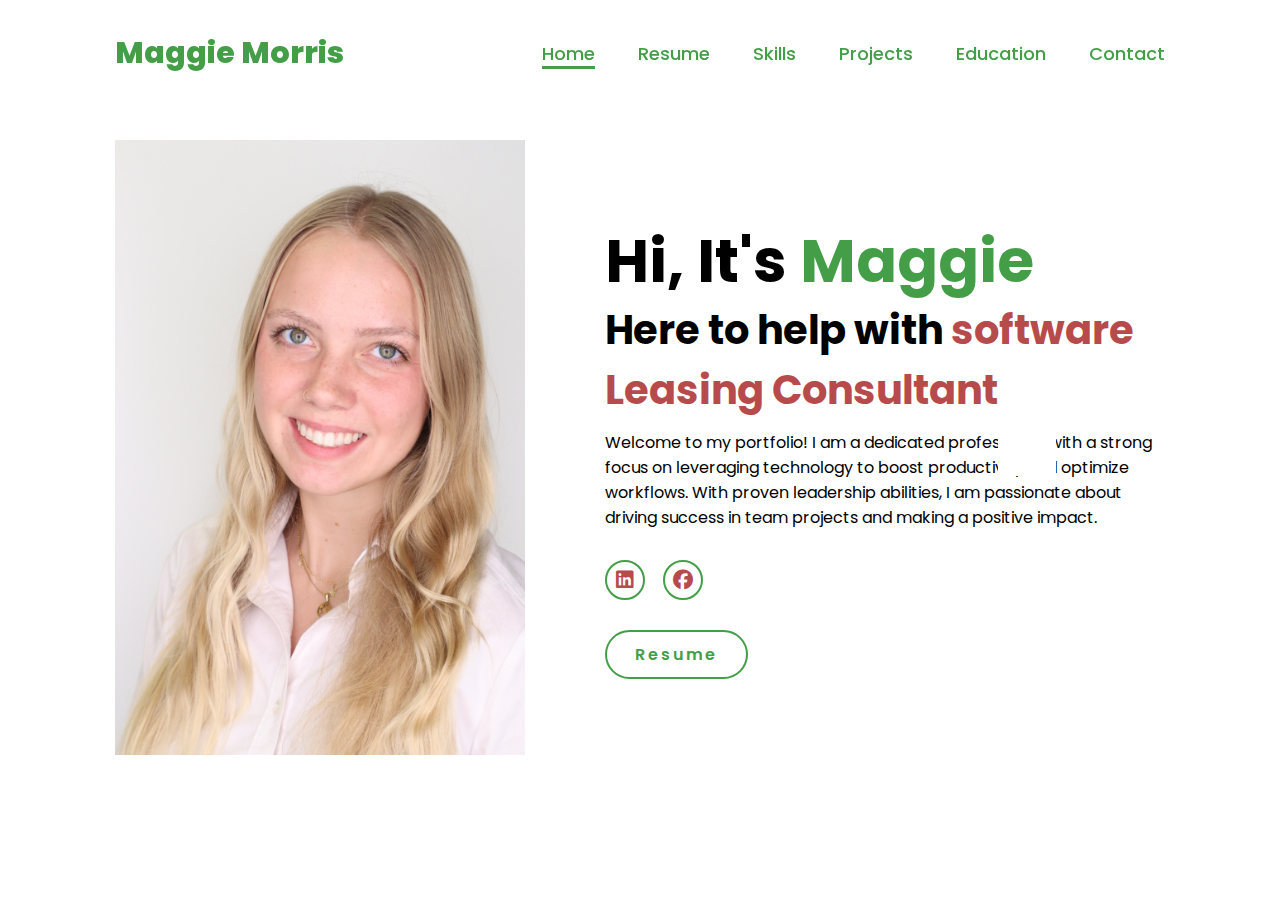
<file: index.html>
<!DOCTYPE html>
<html lang="en">
    
<head>
    <meta charset="UTF-8">
    <meta name="viewport" content="width=device-width, initial-scale=1.0">
    <link rel="stylesheet" href="https://cdnjs.cloudflare.com/ajax/libs/font-awesome/6.5.2/css/all.min.css">
    <link rel="stylesheet" href="style.css">
    <title>Portfolio Website</title>
</head>
<body>
    <header>
        <a href="#" class="logo">Maggie Morris</a>

        <nav>
            <a href="index.html" class="active"> Home</a>
            <a href="resume.html" >Resume</a>
            <a href="skills.html" >Skills</a>
            <a href="projects.html" >Projects</a>
            <a href="education.html" >Education</a>
            <a href="contact.html" >Contact</a>
        </nav>
    </header>
    <section class="home">
        <div class="home-img">
            <img src="main.jpg" alt="">
        </div>
        <div class="home-content">
            <h1>Hi, It's <span>Maggie</span></h1>
            <h3 class="typing-text">Here to help with <span></span></h3>
            <p>Welcome to my portfolio! I am a dedicated professional with a strong focus on leveraging technology to boost productivity and optimize workflows. With proven leadership abilities, I am passionate about driving success in team projects and making a positive impact.</p>
            <div class="social-icons">
                <a href="https://www.linkedin.com/in/maggie-morris-1a7662244"><i class="fa-brands fa-linkedin"></i></a>
                <a href="https://www.facebook.com/maggie.morris.182/"><i class="fa-brands fa-facebook"></i></a>
            </div>
            <a href="resume.html" class="btn">Resume</a>
        </div>
    </section>
</body>
</html>
</file>
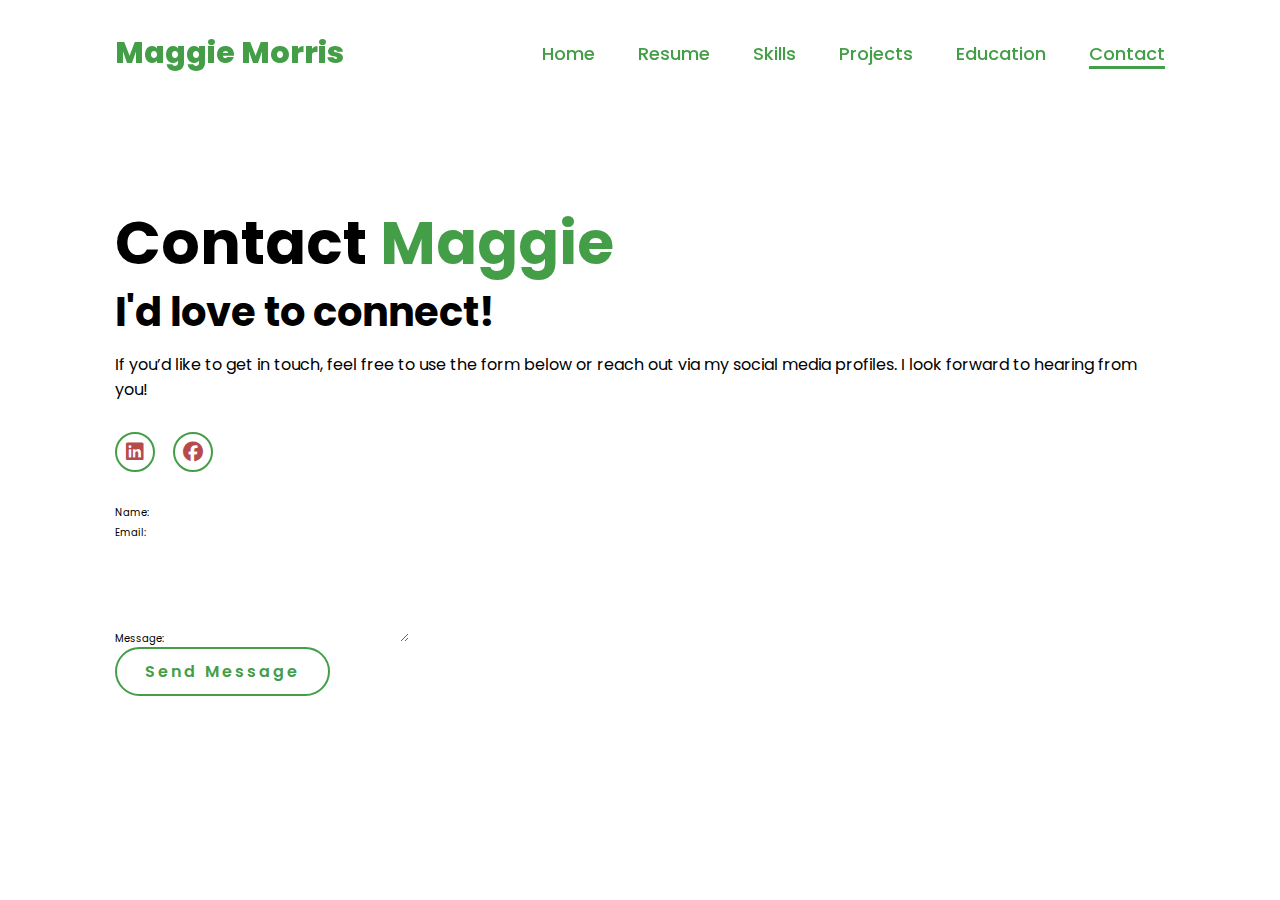
<file: contact.html>
<!DOCTYPE html>
<html lang="en">

<head>
    <meta charset="UTF-8">
    <meta name="viewport" content="width=device-width, initial-scale=1.0">
    <link rel="stylesheet" href="https://cdnjs.cloudflare.com/ajax/libs/font-awesome/6.5.2/css/all.min.css">
    <link rel="stylesheet" href="style.css">
    <title>Contact - Maggie Morris</title>
</head>

<body>
    <header>
        <a href="#" class="logo">Maggie Morris</a>

        <nav>
            <a href="index.html">Home</a>
            <a href="resume.html">Resume</a>
            <a href="skills.html">Skills</a>
            <a href="projects.html">Projects</a>
            <a href="education.html">Education</a>
            <a href="contact.html" class="active">Contact</a>
        </nav>
    </header>

    <section class="home">
        <div class="home-content">
            <h1>Contact <span>Maggie</span></h1>
            <h3 class="typing-text">I'd love to connect!</h3>
            <p>If you’d like to get in touch, feel free to use the form below or reach out via my social media profiles. I look forward to hearing from you!</p>
            <div class="social-icons">
                <a href="https://www.linkedin.com/in/maggie-morris-1a7662244"><i class="fa-brands fa-linkedin"></i></a>
                <a href="https://www.facebook.com/maggie.morris.182/"><i class="fa-brands fa-facebook"></i></a>
            </div>
            <form action="mailto:maggie.l.morris@gmail.com" method="post" enctype="text/plain">
                <div class="form-group">
                    <label for="name">Name:</label>
                    <input type="text" id="name" name="name" required>
                </div>
                <div class="form-group">
                    <label for="email">Email:</label>
                    <input type="email" id="email" name="email" required>
                </div>
                <div class="form-group">
                    <label for="message">Message:</label>
                    <textarea id="message" name="message" rows="5" required></textarea>
                </div>
                <button type="submit" class="btn">Send Message</button>
            </form>
        </div>
    </section>
</body>

</html>
</file>
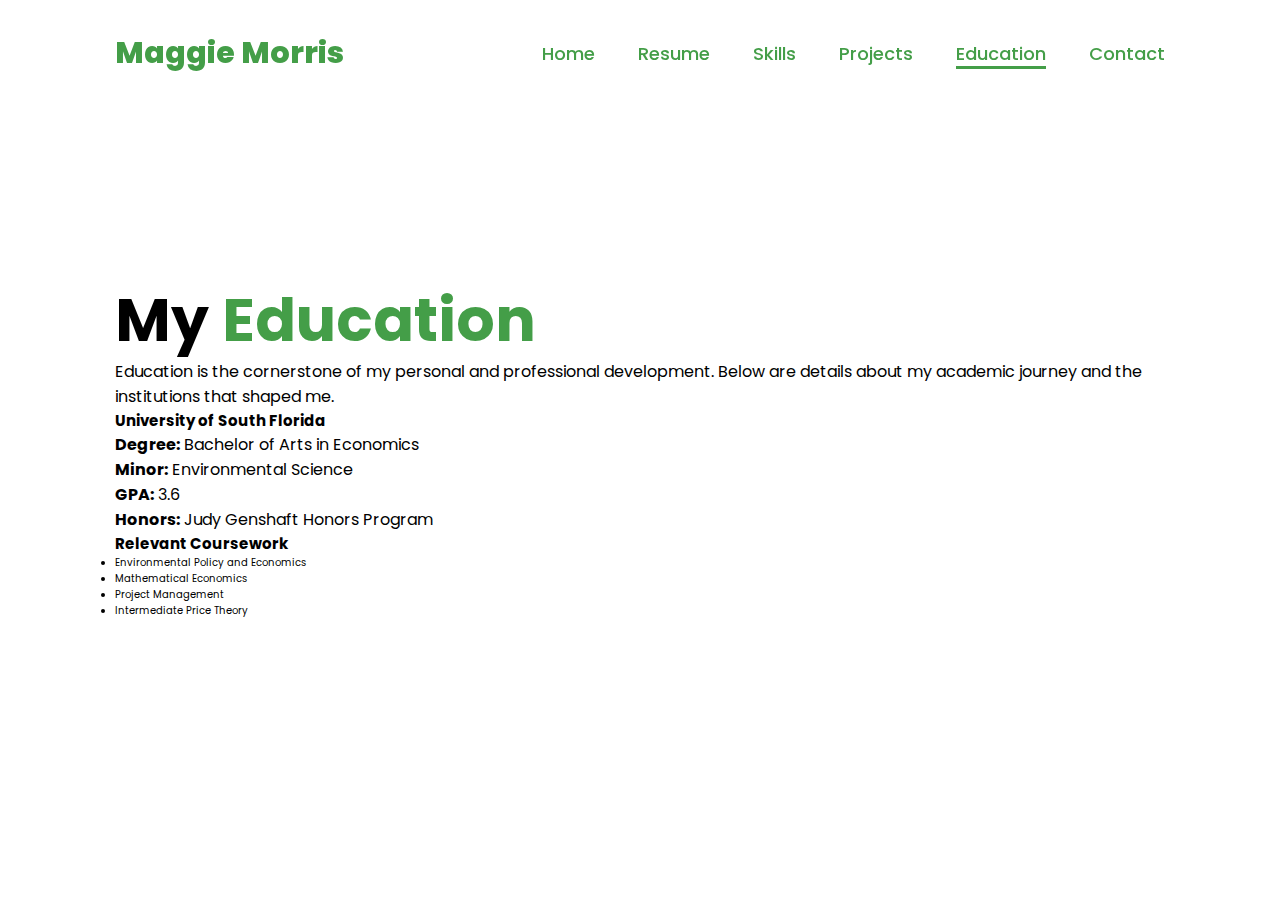
<file: education.html>
<!DOCTYPE html>
<html lang="en">

<head>
    <meta charset="UTF-8">
    <meta name="viewport" content="width=device-width, initial-scale=1.0">
    <link rel="stylesheet" href="https://cdnjs.cloudflare.com/ajax/libs/font-awesome/6.5.2/css/all.min.css">
    <link rel="stylesheet" href="style.css">
    <title>Education - Maggie Morris</title>
</head>

<body>
    <header>
        <a href="#" class="logo">Maggie Morris</a>

        <nav>
            <a href="index.html">Home</a>
            <a href="resume.html">Resume</a>
            <a href="skills.html">Skills</a>
            <a href="projects.html">Projects</a>
            <a href="education.html" class="active">Education</a>
            <a href="contact.html">Contact</a>
        </nav>
    </header>

    <section class="home">
        <div class="home-content">
            <h1>My <span>Education</span></h1>
            <p>Education is the cornerstone of my personal and professional development. Below are details about my academic journey and the institutions that shaped me.</p>
            <div class="education-list">
                <div class="education-item">
                    <h2>University of South Florida</h2>
                    <p><strong>Degree:</strong> Bachelor of Arts in Economics</p>
                    <p><strong>Minor:</strong> Environmental Science</p>
                    <p><strong>GPA:</strong> 3.6</p>
                    <p><strong>Honors:</strong> Judy Genshaft Honors Program</p>
                </div>
                <div class="education-item">
                    <h2>Relevant Coursework</h2>
                    <ul>
                        <li>Environmental Policy and Economics</li>
                        <li>Mathematical Economics</li>
                        <li>Project Management</li>
                        <li>Intermediate Price Theory</li>
                    </ul>
                </div>
            </div>
        </div>
    </section>
</body>

</html>
</file>
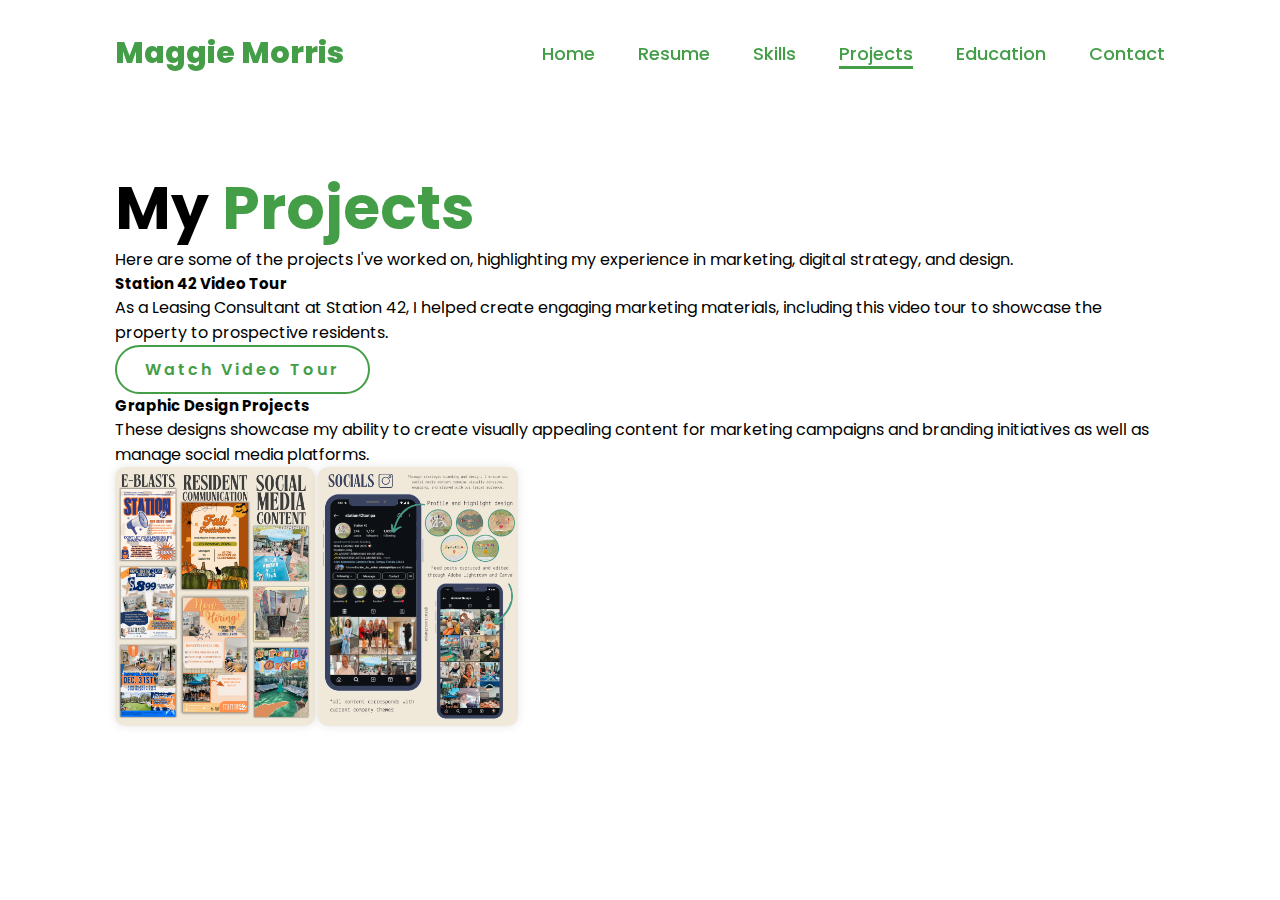
<file: projects.html>
<!DOCTYPE html>
<html lang="en">

<head>
    <meta charset="UTF-8">
    <meta name="viewport" content="width=device-width, initial-scale=1.0">
    <link rel="stylesheet" href="https://cdnjs.cloudflare.com/ajax/libs/font-awesome/6.5.2/css/all.min.css">
    <link rel="stylesheet" href="style.css">
    <title>Projects - Maggie Morris</title>
</head>

<body>
    <header>
        <a href="#" class="logo">Maggie Morris</a>

        <nav>
            <a href="index.html">Home</a>
            <a href="resume.html">Resume</a>
            <a href="skills.html">Skills</a>
            <a href="projects.html" class="active">Projects</a>
            <a href="education.html">Education</a>
            <a href="contact.html">Contact</a>
        </nav>
    </header>

    <section class="home">
        <div class="home-content">
            <h1>My <span>Projects</span></h1>
            <p>Here are some of the projects I've worked on, highlighting my experience in marketing, digital strategy, and design.</p>
            
            <div class="projects-list">
                <div class="project">
                    <h2>Station 42 Video Tour</h2>
                    <p>As a Leasing Consultant at Station 42, I helped create engaging marketing materials, including this video tour to showcase the property to prospective residents.</p>
                    <a href="https://station42.us/?gad_source=1&gclid=CjwKCAiAnpy9BhAkEiwA-P8N4pXcExBDQFygDtD2teCL8s94_E-7WIGcySiJYXMnpBfGl8vRYDQIGBoCsjcQAvD_BwE&startScreen=intro.main&inline=true" class="btn" target="_blank">Watch Video Tour</a>
                </div>

                <div class="project">
                    <h2>Graphic Design Projects</h2>
                    <p>These designs showcase my ability to create visually appealing content for marketing campaigns and branding initiatives as well as manage social media platforms.</p>
                    <div class="project-images">
                        <img src="2.png" alt="Graphic Design Project 1">
                        <img src="3.png" alt="Graphic Design Project 2">
                    </div>
                </div>
            </div>
        </div>
    </section>
</body>

</html>
</file>
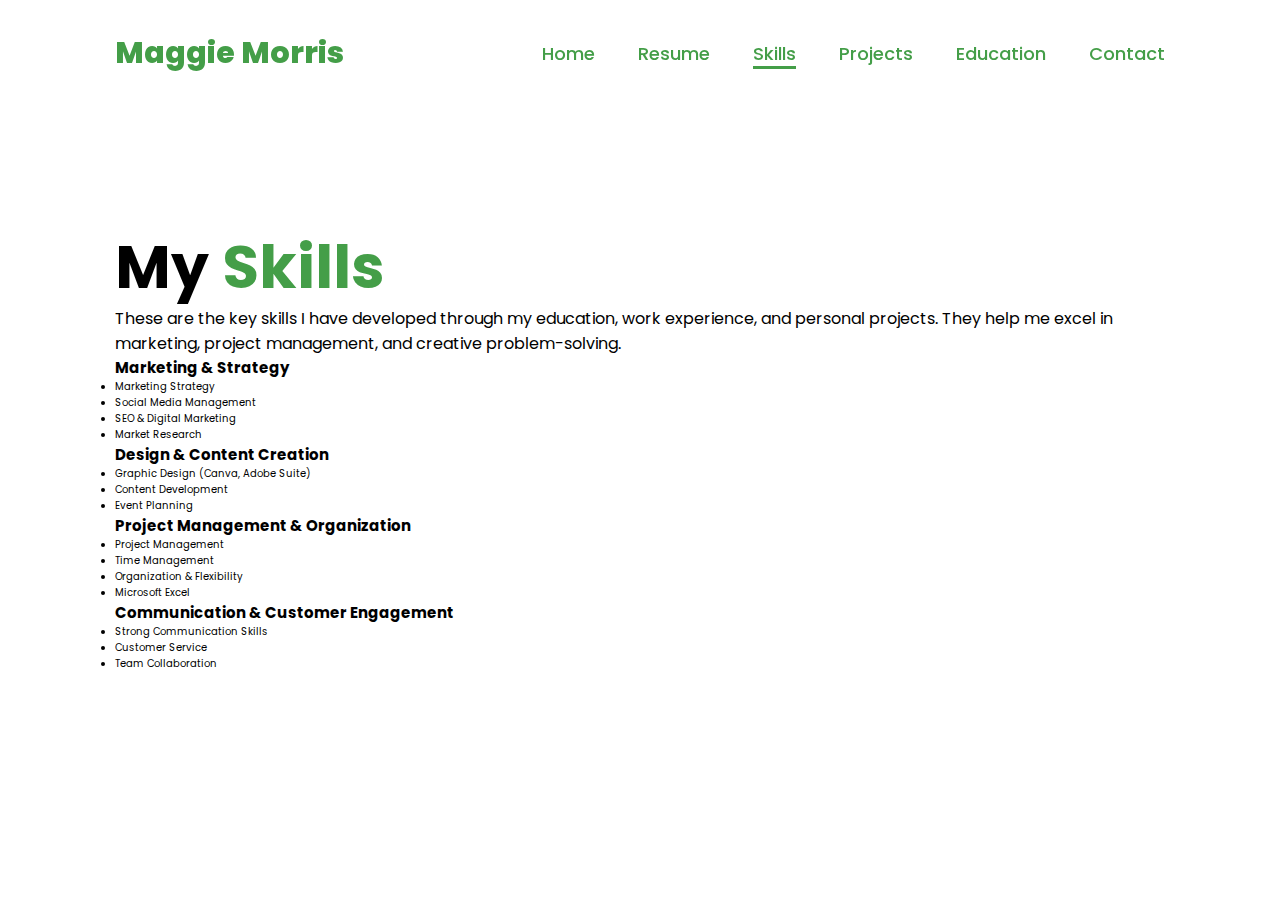
<file: skills.html>
<!DOCTYPE html>
<html lang="en">

<head>
    <meta charset="UTF-8">
    <meta name="viewport" content="width=device-width, initial-scale=1.0">
    <link rel="stylesheet" href="https://cdnjs.cloudflare.com/ajax/libs/font-awesome/6.5.2/css/all.min.css">
    <link rel="stylesheet" href="style.css">
    <title>Skills - Maggie Morris</title>
</head>

<body>
    <header>
        <a href="#" class="logo">Maggie Morris</a>

        <nav>
            <a href="index.html">Home</a>
            <a href="resume.html">Resume</a>
            <a href="skills.html" class="active">Skills</a>
            <a href="projects.html">Projects</a>
            <a href="education.html">Education</a>
            <a href="contact.html">Contact</a>
        </nav>
    </header>

    <section class="home">
        <div class="home-content">
            <h1>My <span>Skills</span></h1>
            <p>These are the key skills I have developed through my education, work experience, and personal projects. They help me excel in marketing, project management, and creative problem-solving.</p>
            
            <div class="skills-list">
                <div class="skills-category">
                    <h2>Marketing & Strategy</h2>
                    <ul>
                        <li>Marketing Strategy</li>
                        <li>Social Media Management</li>
                        <li>SEO & Digital Marketing</li>
                        <li>Market Research</li>
                    </ul>
                </div>

                <div class="skills-category">
                    <h2>Design & Content Creation</h2>
                    <ul>
                        <li>Graphic Design (Canva, Adobe Suite)</li>
                        <li>Content Development</li>
                        <li>Event Planning</li>
                    </ul>
                </div>

                <div class="skills-category">
                    <h2>Project Management & Organization</h2>
                    <ul>
                        <li>Project Management</li>
                        <li>Time Management</li>
                        <li>Organization & Flexibility</li>
                        <li>Microsoft Excel</li>
                    </ul>
                </div>

                <div class="skills-category">
                    <h2>Communication & Customer Engagement</h2>
                    <ul>
                        <li>Strong Communication Skills</li>
                        <li>Customer Service</li>
                        <li>Team Collaboration</li>
                    </ul>
                </div>
            </div>
        </div>
    </section>
</body>

</html>
</file>
<file: style.css>
@import url('https://fonts.googleapis.com/css2?family=Poppins:wght@100;200;300;400;500;600&display=swap');

*{
    margin: 0;
    padding: 0;
    box-sizing: border-box;
    text-decoration: none;
    border: none;
    outline: none;
    font-family: 'Poppins', sans-serif;
}

html{
    font-size: 62.5%;
}

body{
    width: 100%;
    height: 100vh;
    overflow-x: hidden;
    background-color: white;
    color: black;
}

header{
    margin-top: 20px;
    position: fixed;
    top: 0;
    left: 0;
    width: 100%;
    padding: 1rem 9%;
    background-color: transparent;
    filter: drop-shadow(10px);
    display: flex;
    justify-content: space-between;
    align-items: center;
    z-index: 100;
}

.logo{
    font-size: 3rem;
    color: #449e48;
    font-weight: 800;
    cursor: pointer;
    transition: 0.5s ease;
}

.logo:hover{
    transform: scale(1.1);
}

nav a{
    font-size: 1.8rem;
    color: #449e48;
    margin-left: 4rem;
    font-weight: 500;
    transition: 0.3s ease;
    border-bottom: 3px solid transparent;
}

nav a:hover,
nav a.active{
    color: #449e48;
    border-bottom: 3px solid #449e48;
}

@media(max-width:995px){
    nav{
        position: absolute;
        display: none;
        top: 0;
        right: 0;
        width: 40%;
        border-left: 3px solid #449e48;
        border-bottom: 3px solid #449e48;
        border-bottom-left-radius: 2rem;
        padding: 1rem solid;
        background-color: #161616;
        border-top: 0.1rem solid rgba(0,0,0,0.1);
    }

    nav.active{
        display: block;
    }

    nav a{
        display: block;
        font-size: 2rem;
        margin: 3rem 0;
    }

    nav a:hover,
    nav a.active{
        padding: 1rem;
        border-radius: 0.5rem;
        border-bottom: 0.5rem solid #449e48;
    }
}

section{
    min-height: 100vh;
    padding: 5rem 9% 5rem;
}

.home{
    display: flex;
    justify-content: center;
    align-items: center;
    gap: 8rem;
    background-color: white;
}

.home .home-content h1{
    font-size: 6rem;
    font-weight: 700;
    line-height: 1.3;
    text-align: left;
}

span{
    color: #449e48;
}

.home-content h3{
    font-size: 4rem;
    margin-bottom: 1rem;
    font-weight: 700;
    text-align: left;
}

.home-content p{
    font-size: 1.6rem;
    text-align: left;
}

.home-img{
    border-radius: 50%;
}

.home-img img{
    position: relative;
    width: 32vw;
    border-radius: 0;
    box-shadow: 0 0 25px solid #449e48;
    cursor: pointer;
    transition: 0.2s linear;
}

.home-img img:hover{
    font-size: 1.8rem;
    font-weight: 500;
}

.social-icons a{
    display: inline-flex;
    justify-content: center;
    align-items: center;
    width: 4rem;
    height: 4rem;
    background-color: transparent;
    border: 0.2rem solid #449e48;
    font-size: 2rem;
    border-radius: 50%;
    margin: 3rem 1.5rem 3rem 0;
    transition: 0.3s ease;
    color: #b74b4b;
}

.social-icons a:hover{
    color: white;
    transform: scale(1.3) translateY(-5px);
    background-color: #449e48;
    box-shadow: 0  0 25px #449e48;
}

.btn{
    display: inline-block;
    padding: 1rem 2.8rem;
    background-color: white;
    border-radius: 4rem;
    font-size: 1.6rem;
    color: #449e48;
    letter-spacing: 0.3rem;
    font-weight: 600;
    border: 2px solid #449e48;
    transition: 0.3s ease;
    cursor: pointer;
}

.btn:hover{
    transform: scale3d(1.03);
    background-color: #449e48;
    color: white;
    box-shadow: 0 0 25px #449e48;
}

.typing-text{
    font-size: 34px;
    font-weight: 600;
    min-width: 280px;
}

.typing-text span{
    position: relative;
}

.typing-text span::before{
    content: "software Leasing Consultant";
    color: #b74b4b;
    animation: words 20s infinite;
}

.typing-text span::after{
    content: "";
    background-color: white;
    position: absolute;
    width: calc(100% + 8px);
    height: 100%;
    border-left: 3px solid white;
    right: -8;
    animation: cursor 0.6s infinite;
}

@keyframes cursor{
    to{
        border-left: 3px solid #449e48;
    }
}

@keyframes words{
    0%, 20%{
        content: "Digital marketing";
    }
    21%, 40%{
        content: "Social media";
    }
    41%, 60%{
        content: "Event planning";
    }
    61%, 80%{
        content: "Graphic design";
    }
    81%, 100%{
        content: "Web content";
    }
}

@media (max-width: 1000px){
    .home{
        gap: 4rem;
    }
}

@media(max-width:995px){
    .home{
        flex-direction: column;
        margin: 5rem 4rem;
    }

    .home .home-content h3{
        font-size: 2.5rem;
    }

    .home-content h1{
        font-size: 5rem;
    }

    .home-img img{
        width: 70vw;
        margin-top: 4rem;
    }
}

/* New CSS for Projects Page (Smaller Images) */
.projects-page img {
    width: 10vw; /* Smaller image size */
    margin: 1rem;
    border-radius: 8px;
    box-shadow: 0 0 10px rgba(0, 0, 0, 0.3);
}
.project-images img {
    width: 200px; /* Adjust width */
    height: auto; /* Maintain aspect ratio */
    border-radius: 10px; /* Rounded corners */
    box-shadow: 0 0 10px rgba(0, 0, 0, 0.1);
    transition: transform 0.3s ease-in-out;
}

.project-images img:hover {
    transform: scale(1.1);
}

/* Video Tour Styling */
.video-tour {
    text-align: center;
    margin-top: 40px;
}

.video-tour h2 {
    font-size: 2.8rem;
    color: #449e48;
}

.video-tour p {
    font-size: 1.6rem;
    margin-bottom: 10px;
}

/* Responsive Design */
@media (max-width: 1000px) {
    .home {
        gap: 4rem;
    }
}

@media (max-width: 995px) {
    .home {
        flex-direction: column;
        margin: 5rem 4rem;
    }

    .home .home-content h3 {
        font-size: 2.5rem;
    }

    .home-content h1 {
        font-size: 5rem;
    }

    .home-img img {
        width: 70vw;
        margin-top: 4rem;
    }
}
</file>
